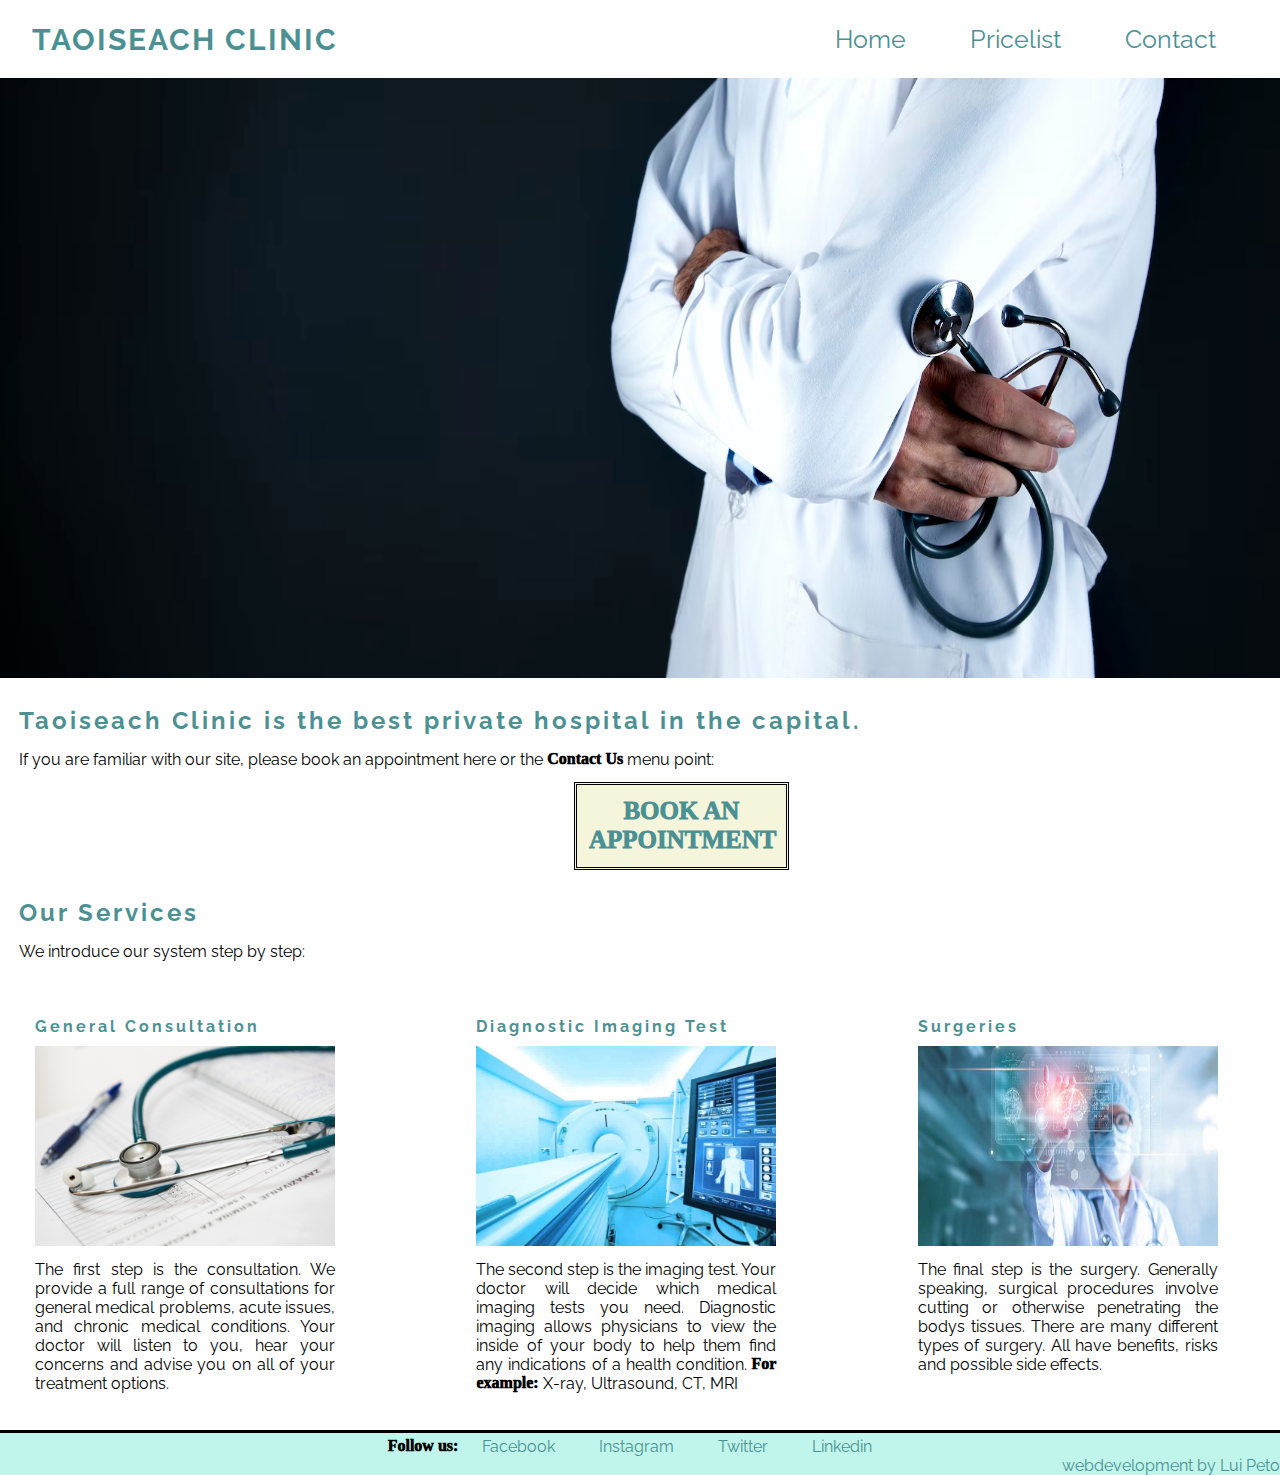
<file: index.html>
<!DOCTYPE html>
<html lang="en-US">

<head>
    <meta charset="UTF-8">
    <meta name="viewport" content="width=device-width, initial-scale=1.0">
    <meta name="description" content="The Best Dublin Private Hospital, which offers excellent service and doctors">
    <meta name="keywords" content="hospital, private, Taoiseach, clinic, examinations, doctors, the best">
    <link rel="stylesheet" href="assets/css/style.css">
    <title>Taoiseach Clinic</title>
</head>

<body>

    <!--index header and nav-->

    <header>
        <nav>
            <div class="nav">
                <h1>Taoiseach Clinic</h1>
                <div class="menu">
                    <a href="index.html">Home</a>
                    <a href="pricelist.html">Pricelist</a>
                    <a href="contact.html">Contact</a>
                </div>
            </div>
        </nav>
    </header>
    <div>
        <img class="botnav" src="assets/images/header_image.avif" alt="a doctor with a stethoscope">
    </div>


    <!--index section1-->

    <section>
        <h2> Taoiseach Clinic is the best private hospital in the capital.</h2>
        <p>If you are familiar with our site, please book an appointment here or the <span>Contact Us</span> menu point:
        </p>
        <div id="book">
            <a href="contact.html">
                <span>Book an appointment</span></a>
        </div>
        <div>
            <h2>Our Services</h2>
            <p>We introduce our system step by step:</p>
        </div>
    </section>

    <!--index section2-->

    <section>
        <div class="services-layout">
            <div class="services">
                <h4>general consultation</h4>
                <img src="assets/images/stethoscope_with_pen.jpg" alt="blue stethoscope">
                <p>The first step is the consultation. We provide a full range of consultations for general medical
                    problems, acute issues, and chronic medical conditions.
                    Your doctor will listen to you, hear your concerns and advise you on all of your treatment options.
                </p>
            </div>
            <div class="services">
                <h4>diagnostic imaging test</h4>
                <img src="assets/images/dit_CT.jpg" alt="blue CT bed">
                <p>The second step is the imaging test. Your doctor will decide which medical imaging tests you need.
                    Diagnostic imaging allows physicians to view the inside of your body to help them find any
                    indications of a health condition.
                    <span>For example: </span>X-ray, Ultrasound, CT, MRI</p>
            </div>
            <div class="services lastbottom">
                <h4>surgeries</h4>
                <img src="assets/images/brain_scan.jpg" alt="a doctor examine a brain">
                <p>The final step is the surgery. Generally speaking, surgical procedures involve cutting or otherwise
                    penetrating the bodys tissues.
                    There are many different types of surgery. All have benefits, risks and possible side effects.</p>
            </div>
        </div>
    </section>

    <!--index footer-->

    <footer>
        <span>Follow us: </span>

        <a href="https://www.facebook.com" target="_blank" rel="noopener"
            aria-label="Find us on Facebook (link opens in a new tab)">Facebook
        </a>
        <a href="https://www.instagram.com" target="_blank" rel="noopener"
            aria-label="Find us on Instagram (link opens in a new tab)">Instagram
        </a>
        <a href="https://www.twitter.com" target="_blank" rel="noopener"
            aria-label="Find us on Twitter (link opens in a new tab)">Twitter</a>
        <a href="https://ie.linkedin.com/" target="_blank" rel="noopener"
            aria-label="Find us on Linkedin (link opens in a new tab">Linkedin</a>
        <p class="webdev">webdevelopment by Lui Peto</p>
    </footer>
</body>

</html>
</file>
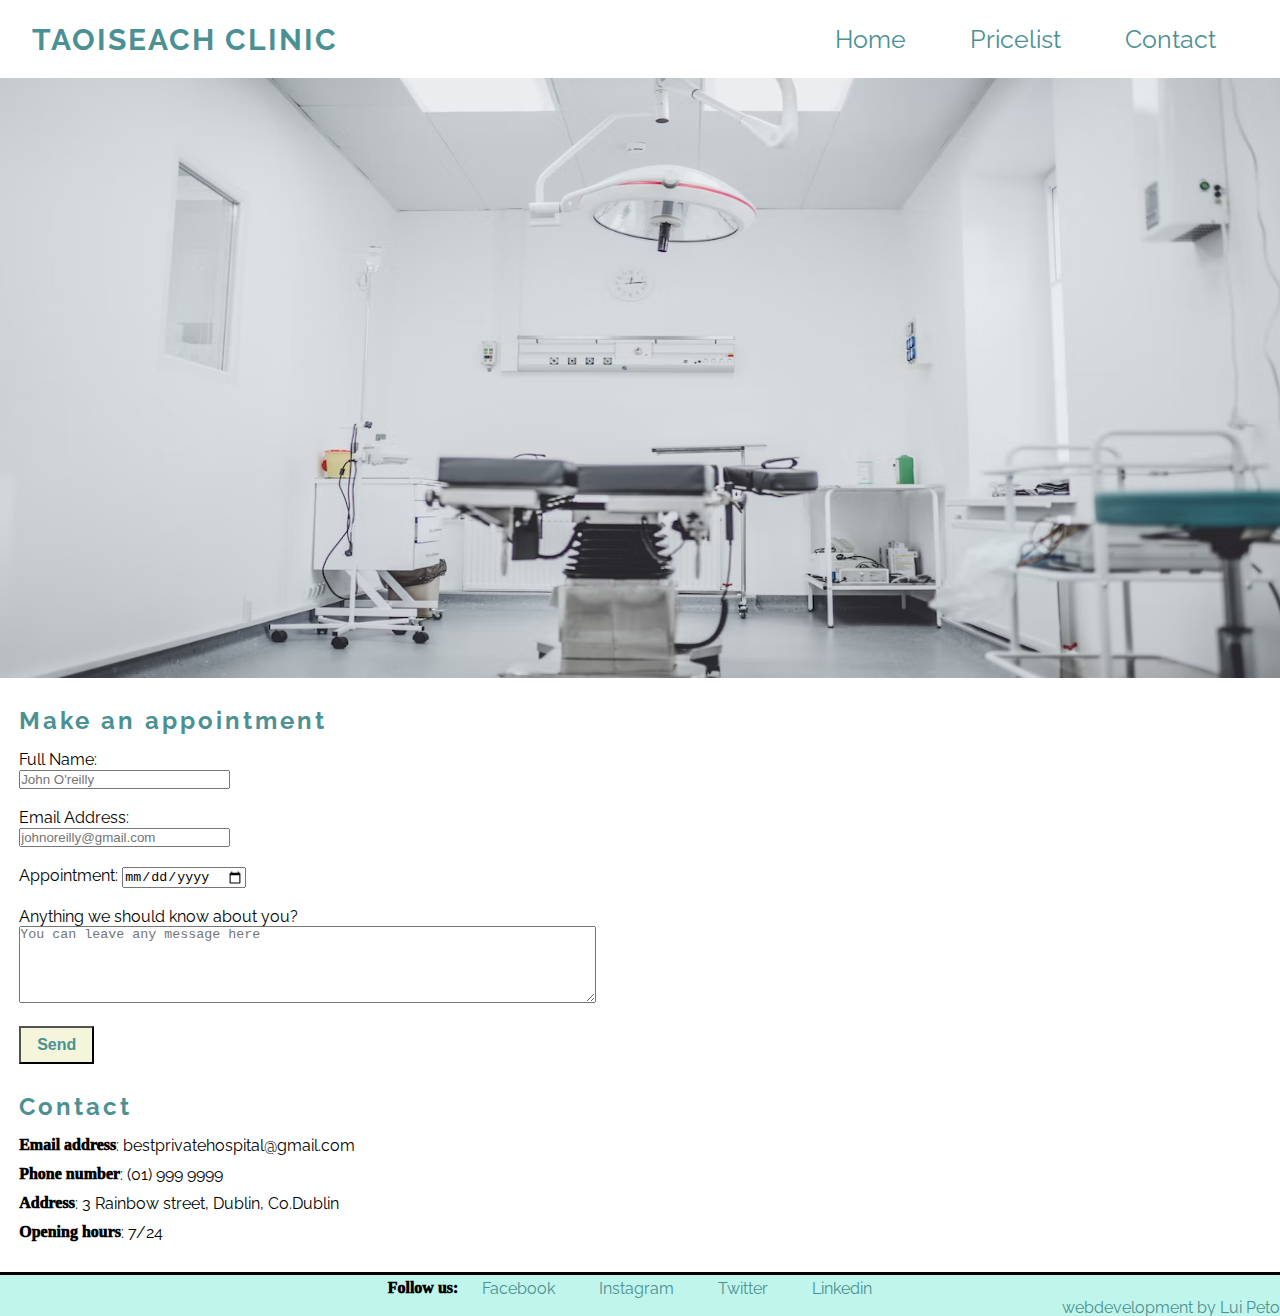
<file: contact.html>
<!DOCTYPE html>
<html lang="en-US">

<head>
    <meta charset="UTF-8">
    <meta name="viewport" content="width=device-width, initial-scale=1.0">
    <meta name="description" content="Best Dublin Private Hospital, which offers excellent service and doctors">
    <meta name="keywords" content="hospital, private, examinations, doctors, the best">
    <link rel="stylesheet" href="assets/css/style.css">
    <title>Taoiseach Clinic</title>
</head>

<body>

    <!--contact header and nav-->

    <header>
        <nav>
            <div class="nav">
                <h1>Taoiseach Clinic</h1>
                <div class="menu">
                    <a href="index.html">Home</a>
                    <a href="pricelist.html">Pricelist</a>
                    <a href="contact.html">Contact</a>
                </div>
            </div>
        </nav>
    </header>
    <div>
        <img class="botnav" src="assets/images/surgery_room.avif" alt="surgery room">
    </div>

    <!--contact section-->

    <section>
        <h2>Make an appointment</h2>
        <form action="thankyou.html" method="GET" target="_blank">

            <label for="fname">Full Name: </label>
            <br>
            <input id="fname" type="text" name="name" placeholder="John O'reilly">
            <div>
                <br>
                <label for="femail">Email Address: </label>
                <br>
                <input id="femail" type="email" name="email" placeholder="johnoreilly@gmail.com">
            </div>
            <br>
            <div>
                <label for="appointment">Appointment: </label>
                <input type="date" id="appointment" name="appointment">
            </div>
            <br>
            <label for="textarea">Anything we should know about you?</label>
            <br>
            <textarea id="textarea" placeholder="You can leave any message here" name="textarea" cols="70"
                rows="5"></textarea>
            <br>
            <div>
                <br>
                <input type="submit" id="submit" value="Send">

            </div>
        </form>
    </section>
    <section class="lastbottom">
        <h2>Contact</h2>
        <p><span>Email address</span>: bestprivatehospital@gmail.com</p>
        <p><span>Phone number</span>: (01) 999 9999</p>
        <p><span>Address</span>: 3 Rainbow street, Dublin, Co.Dublin</p>
        <p><span>Opening hours</span>: 7/24</p>
    </section>

    <!--contact footer-->

    <footer>
        <span>Follow us: </span>

        <a href="https://www.facebook.com" target="_blank" rel="noopener"
            aria-label="Find us on Facebook (link opens in a new tab)">Facebook</a>
        <a href="https://www.instagram.com" target="_blank" rel="noopener"
            aria-label="Find us on Instagram (link opens in a new tab)">Instagram</a>
        <a href="https://www.twitter.com" target="_blank" rel="noopener"
            aria-label="Find us on Twitter (link opens in a new tab)">Twitter</a>
        <a href="https://ie.linkedin.com/" target="_blank" rel="noopener"
            aria-label="Find us on Linkedin (link opens in a new tab">Linkedin</a>
        <p class="webdev">webdevelopment by Lui Peto</p>
    </footer>
</body>

</html>
</file>
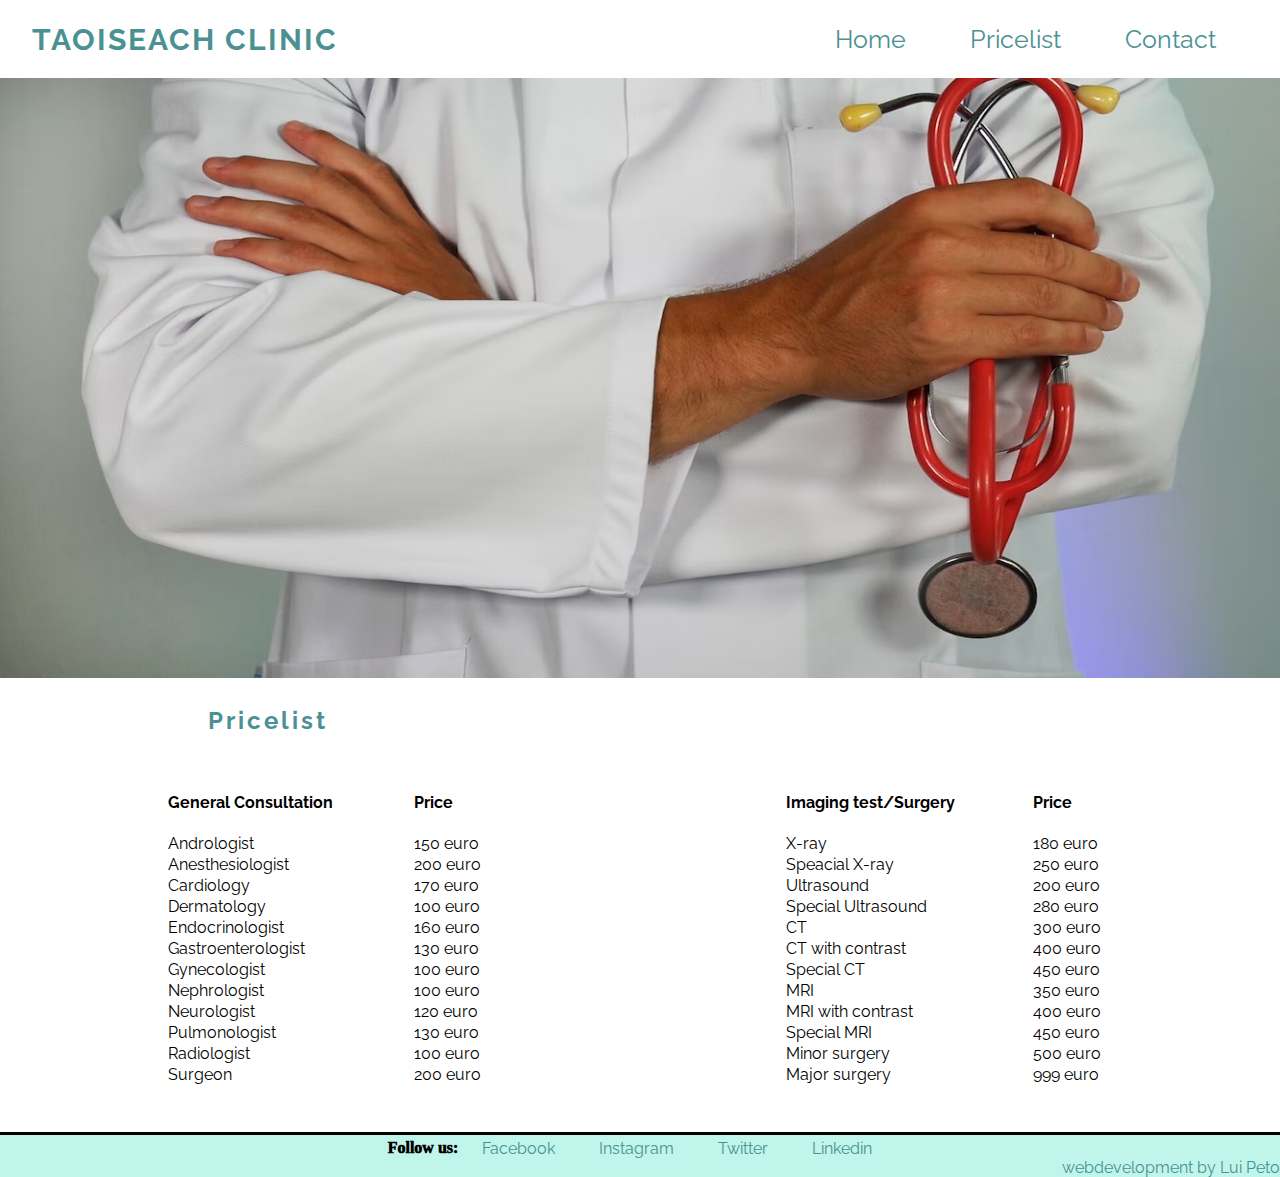
<file: pricelist.html>
<!DOCTYPE html>
<html lang="en-US">

<head>
    <meta charset="UTF-8">
    <meta name="viewport" content="width=device-width, initial-scale=1.0">
    <meta name="description" content="Best Dublin Private Hospital, which offers excellent service and doctors">
    <meta name="keywords" content="hospital, private, examinations, doctors, the best">
    <link rel="stylesheet" href="assets/css/style.css">
    <title>Taoiseach Clinic</title>
</head>

<body>

    <!-- pricelist header and nav-->

    <header>
        <nav>
            <div class="nav">
                <h1>Taoiseach Clinic</h1>
                <div class="menu">
                    <a href="index.html">Home</a>
                    <a href="pricelist.html">Pricelist</a>
                    <a href="contact.html">Contact</a>
                </div>
            </div>
        </nav>
    </header>
    <div>
        <img class="botnav" src="assets/images/header_image2.avif" alt="a doctor with a stethoscope">
    </div>

    <!--pricelist tables-->

    <section>
        <h2 class="price-h2">Pricelist</h2>
        <div class="price-layout">
            <div class="price-table">
                <table>
                    <tr>
                        <th>General Consultation</th>
                        <th>Price</th>
                    </tr>
                    <tr>
                        <td>Andrologist</td>
                        <td>150 euro</td>
                    </tr>
                    <tr>
                        <td>Anesthesiologist</td>
                        <td>200 euro</td>
                    </tr>
                    <tr>
                        <td>Cardiology</td>
                        <td>170 euro</td>
                    </tr>
                    <tr>
                        <td>Dermatology</td>
                        <td>100 euro</td>
                    </tr>
                    <tr>
                        <td>Endocrinologist</td>
                        <td>160 euro</td>
                    </tr>
                    <tr>
                        <td>Gastroenterologist</td>
                        <td>130 euro</td>
                    </tr>
                    <tr>
                        <td>Gynecologist</td>
                        <td>100 euro</td>
                    </tr>
                    <tr>
                        <td>Nephrologist</td>
                        <td>100 euro</td>
                    </tr>
                    <tr>
                        <td>Neurologist</td>
                        <td>120 euro</td>
                    </tr>
                    <tr>
                        <td>Pulmonologist</td>
                        <td>130 euro</td>
                    </tr>
                    <tr>
                        <td>Radiologist</td>
                        <td>100 euro</td>
                    </tr>
                    <tr>
                        <td>Surgeon</td>
                        <td>200 euro</td>
                    </tr>
                </table>
            </div>

            <div class="price-table lastbottom">
                <table>
                    <tr>
                        <th>Imaging test/Surgery</th>
                        <th>Price</th>
                    </tr>
                    <tr>
                        <td>X-ray</td>
                        <td>180 euro</td>
                    </tr>
                    <tr>
                        <td>Speacial X-ray</td>
                        <td>250 euro</td>
                    </tr>
                    <tr>
                        <td>Ultrasound</td>
                        <td>200 euro</td>
                    </tr>
                    <tr>
                        <td>Special Ultrasound</td>
                        <td>280 euro</td>
                    </tr>
                    <tr>
                        <td>CT</td>
                        <td>300 euro</td>
                    </tr>
                    <tr>
                        <td>CT with contrast</td>
                        <td>400 euro</td>
                    </tr>
                    <tr>
                        <td>Special CT</td>
                        <td>450 euro</td>
                    </tr>
                    <tr>
                        <td>MRI</td>
                        <td>350 euro</td>
                    </tr>
                    <tr>
                        <td>MRI with contrast</td>
                        <td>400 euro</td>
                    </tr>
                    <tr>
                        <td>Special MRI</td>
                        <td>450 euro</td>
                    </tr>
                    <tr>
                        <td>Minor surgery</td>
                        <td>500 euro</td>
                    </tr>
                    <tr>
                        <td>Major surgery</td>
                        <td>999 euro</td>
                    </tr>
                </table>
            </div>
        </div>
    </section>

    <!--pricelist footer-->

    <footer>
        <span>Follow us: </span>

        <a href="https://www.facebook.com" target="_blank" rel="noopener"
            aria-label="Find us on Facebook (link opens in a new tab)">Facebook</a>
        <a href="https://www.instagram.com" target="_blank" rel="noopener"
            aria-label="Find us on Instagram (link opens in a new tab)">Instagram</a>
        <a href="https://www.twitter.com" target="_blank" rel="noopener"
            aria-label="Find us on Twitter (link opens in a new tab)">Twitter</a>
        <a href="https://ie.linkedin.com/" target="_blank" rel="noopener"
            aria-label="Find us on Linkedin (link opens in a new tab">Linkedin</a>
        <p class="webdev">webdevelopment by Lui Peto</p>
    </footer>
</body>

</html>
</file>
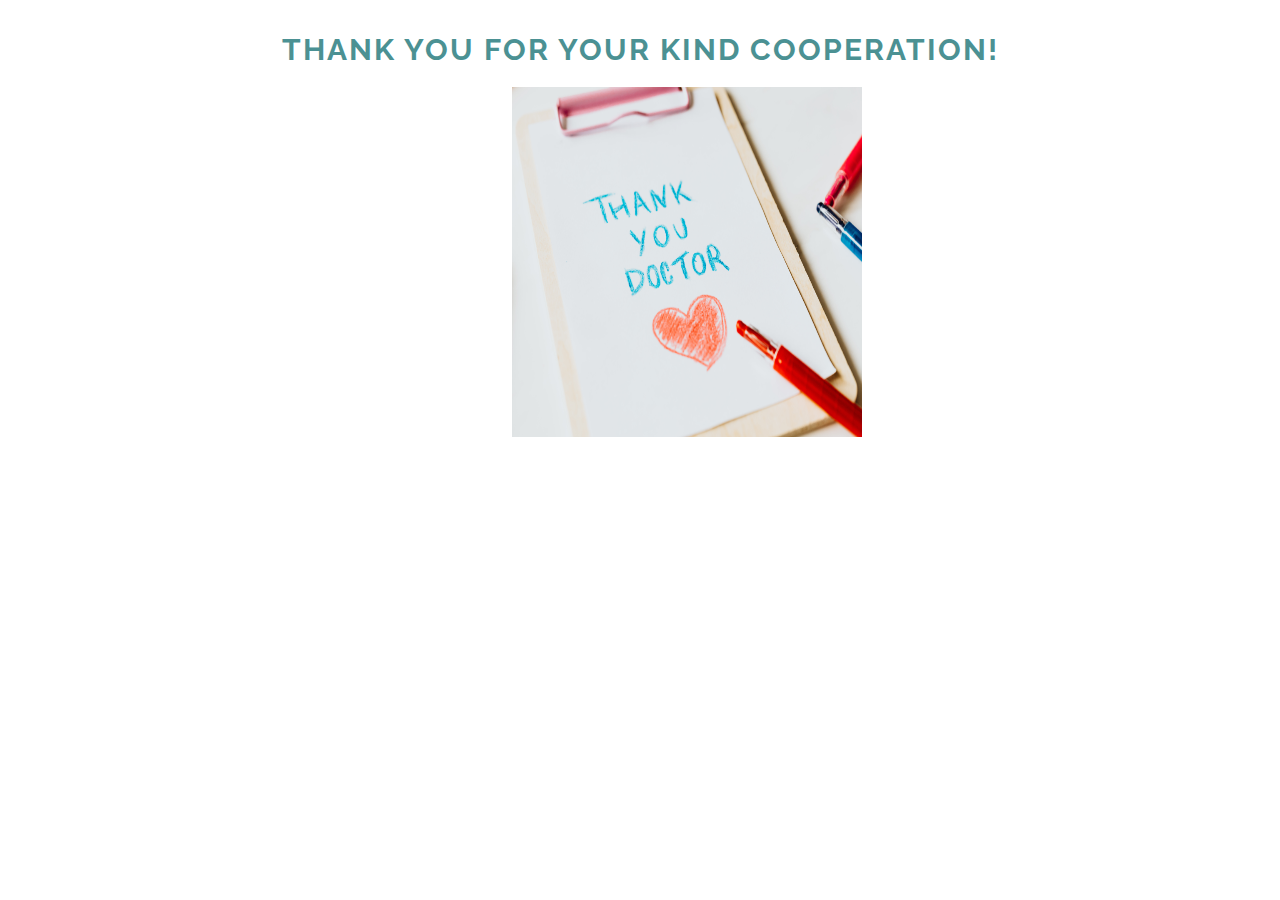
<file: thankyou.html>
<!DOCTYPE html>
<html lang="en-US">

<head>
    <meta charset="UTF-8">
    <meta name="viewport" content="width=device-width, initial-scale=1.0">
    <meta name="description" content="Best Dublin Private Hospital, which offers excellent service and doctors">
    <meta name="keywords" content="hospital, private, examinations, doctors, the best">
    <link rel="stylesheet" href="assets/css/style.css">
    <title>Taoiseach Clinic</title>
</head>

<body>
    <header>
        <h1 class="thankyou">Thank you for your kind cooperation!</h1>
        <img id="ty_doctor" src="assets/images/ty_doctor.jpg" alt="thank you doctor">
    </header>
</file>
<file: assets/css/style.css>
@import url('https://fonts.googleapis.com/css2?family=Raleway:wght@300&display=swap');

* {
    margin: 0;
    padding: 0;
    text-decoration: none;
}

body {
    background-color: white;
    color: black;
    font-family: Raleway, Helvetica, sans-serif;
}

/*header and nav*/

h1 {
    text-align: left;
    color: #4b9193;
    font-size: 30px;
    text-transform: uppercase;
    letter-spacing: 2px;
}

nav {
    top: 0;
    left: 0;
    right: 0;
    padding: 16px 32px;
    font-size: 25px;
}

.nav {
    margin: 0 auto;
    display: flex;
    align-items: center;
    justify-content: space-between;
}

.menu {
    flex: 1 1 0%;
    justify-content: flex-end;
    margin: 0 -16px;
}

.menu a {
    margin: 0 16px;
    transition: 0.4s;
    padding: 8px 16px;
    border-radius: 99px;
}

.menu a:hover {
    background-color: beige;
}

a:visited,
a:link {
    color: #4b9193;
}

a:hover {
    color: #ef7c10;
}

.botnav {
    height: 600px;
    width: 100%;
    background-repeat: no-repeat;
    display: block;
    margin-left: auto;
    margin-right: auto;
}

/*index section1*/

section {
    margin-left: 1.5%;
}

h2,
h4 {
    color: #4b9193;
    letter-spacing: 3px;
    font-weight: 700;
}

h2 {
    margin-top: 28px;
    margin-bottom: 15px;
}

h4 {
    text-transform: capitalize;
    margin-bottom: 10px;
}

p {
    margin-top: 10px;
    margin-bottom: 10px;
}

h4~p {
    width: 300px;
}

#book {
    padding: 12px;
    font-size: 22px;
    font-family: Verdana, Geneva, sans-serif;
    background-color: beige;
    border: double;
    text-transform: uppercase;
    width: 185px;
    margin-left: 44%;
    margin-top: 1%;
    text-align: center;
}

#book span {
    font-size: 25px;
}

span {
    font-size: 1rem;
    font-weight: 500;
    font-family: Cambria;
    font-weight: 1000;
    vertical-align: 1px;
}

/*index section2*/

.services-layout {
    max-width: 1300px;
    margin: 40px auto 0 auto;
}

.services {
    padding: 1rem;
    text-align: justify;
    box-sizing: border-box;
    flex-basis: 30%;
}

img {
    height: 200px;
    width: 300px;
}

/*pricelist section*/

table {
    width: 40%;
    min-width: 350px;
}

th,
td {
    text-align: left;
}

th {
    padding-bottom: 20px;
}

.price-h2 {
    margin-left: 15%;
}

.price-layout {
    max-width: 1000px;
    margin: 40px auto 0 auto;
}

.price-table {
    padding: 1rem;
    text-align: justify;
    box-sizing: border-box;
    flex-basis: 30%;
}

/*contact section*/

input[type=text],
input[type=email] {
    width: 207px;
}

input:focus,
textarea:focus {
    border: 3px solid #ef7c10;
    outline: none;
}

input[type=submit] {
    padding: 8px 1rem 8px;
    background-color: beige;
    color: #4b9193;
    font-size: 1rem;
    font-weight: 900;
    cursor: pointer;
}

/*footer*/

footer {
    background-color: #bff5ea;
    width: 100%;
    padding-top: 4px;
    bottom: 0;
    left: 0;
    text-align: center;
    border-top: solid;
}

footer>a {
    padding: 0 20px;
    transition: 0.4s;
    border-radius: 99px;
}

footer a:hover {
    background-color: beige;
}

.lastbottom {
    margin-bottom: 30px;
}

.webdev {
    margin: auto;
    text-align: right;
    color: #4b9193;
}

/*thankyou_html*/

#ty_doctor {
    margin-left: 40%;
    margin-top: 20px;
    height: 350px;
    width: 350px;
    text-align: center;
}

.thankyou {
    margin-top: 2rem;
    border-bottom: none;
    display: block;
    text-align: center;
}

/*media queries*/

@media (max-width: 1030px) {
    h1 {
        font-size: 20px;
    }

    nav {
        font-size: 20px;
        padding: 16px 0;
    }

    .menu a {
        padding: 0 0;
    }

    .botnav {
        height: 450px;
    }

    #book {
        margin-left: 30%;
    }

    section .services-layout {
        margin-left: 40%;
    }

    section .price-layout {
        margin-left: 40%;
    }
}

@media (max-width: 800px) {
    section .services-layout {
        margin-left: 25%;
    }

    section .price-layout {
        margin-left: 15%;
    }
}

@media (max-width: 550px) {
    nav {
        font-size: 15px;
        padding: 16px 0;
    }

    .botnav {
        height: 300px;
    }

    #book {
        margin-left: 22%;
    }

    section .services-layout {
        margin-left: 5%;
    }

    .price-h2 {
        margin-left: 5%;
    }

    section .price-layout {
        margin-left: 5%;
    }

    textarea {
        width: 100%;
    }
}

@media (min-width: 600px) {
    .menu {
        display: flex;
        justify-content: flex-end;
        margin: 0 0;
    }
}

@media (min-width: 1030px) {
    .services-layout {
        display: flex;
        justify-content: space-between;
    }

    .price-layout {
        display: flex;
        justify-content: space-between;
    }
}
</file>
